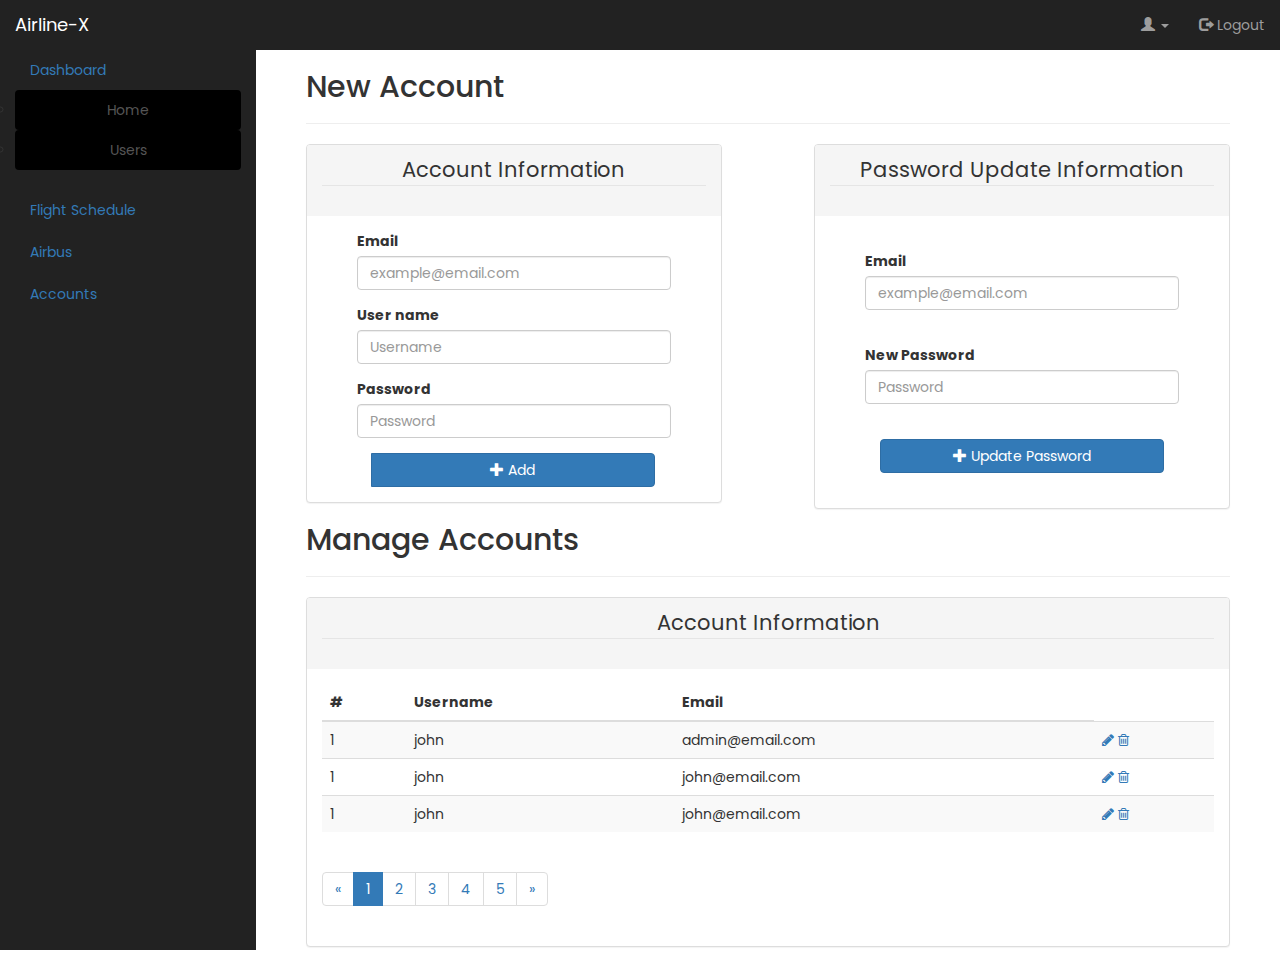
<file: accounts.html>
<!DOCTYPE HTML>

<html>
	<head>
		<title>Accounts</title>
		<meta charset="utf-8">
		<meta name="viewport" content="width=device-width, initial-scale=1">
		<link rel="stylesheet" href="https://maxcdn.bootstrapcdn.com/bootstrap/3.3.7/css/bootstrap.min.css">
		<script src="https://ajax.googleapis.com/ajax/libs/jquery/3.2.1/jquery.min.js"></script>
		<script src="https://maxcdn.bootstrapcdn.com/bootstrap/3.3.7/js/bootstrap.min.js"></script>
		<script src="myjs.js"></script>
		<link rel="stylesheet" href="https://cdnjs.cloudflare.com/ajax/libs/font-awesome/4.7.0/css/font-awesome.min.css">
				<link rel="stylesheet" type="text/css" href="http://fonts.googleapis.com/css?family=Poppins">

		<link rel="stylesheet" href="mycss.css">
		
	</head>
	
	<style type="text/css">
		.affix{
			top:5rem;
		}
		
		body{
position: relative;
		};
		
	</style>
	<body data-spy="scroll" data-target="#myscroll">
				<nav class="navbar navbar-inverse" data-spy="affix"  style="border-radius:0px !important; margin:0;border: 0 ; width: 100%;top:0;z-index: 9999 !important">
					<div class="navbar-header">
						  <a class="navbar-brand" href="index.html">Airline-X</a>
						</div>
						<div class="nav navbar-nav navbar-right">
						<li class="dropdown">
								<a class="dropdown-toggle" data-toggle="dropdown" href="#"><span class="glyphicon glyphicon-user"></span>
									<span class="caret"></span></a>
								<ul class="dropdown-menu" style="padding: 1rem 2rem 1rem 2rem; text-align: center;" >
									<li><a href="#"><b>Admin Name</b></a></li>
									<hr>
									<li><a href="#">View Profile</a></li>
									<li><a href="#">Settings</a></li>
									<hr>
									<li><a href="#">Logout</a></li>
								</ul>
						</li>
						<ul class="nav navbar-nav navbar-right" style="padding: 0 3rem 0 0">
								<li><a href="index.html"><span class="glyphicon glyphicon-log-out"></span> Logout</a></li>
						</ul>
					</div>
					</div>
				</nav>






		<div class="container" data-spy="affix" style="margin: 0;bottom: 0;float: left;top:5rem;width: 20%;height:100%; background-color: #222222">

		  <ul class="nav nav-pills nav-stacked" style="border-radius: 0">
		    <li>
		    	<a href="#" id="m1">Dashboard</a>
		    	<ul id="sub1" style="padding: 0 0 0 0">
		    		<div class="list-group">
					  <li><a href="home.html" class="list-group-item">Home</a></li>
					  <li><a href="user.html" class="list-group-item">Users</a></li>
					</div>
				</ul>
		    </li>
		    <li>
		    	<a href="#" id="m2">Flight Schedule</a>
			    <ul id="sub2" style="padding: 0 0 0 0; display: none;">
			    	<div class="list-group" >
					  <a href="newflight.html" class="list-group-item">Add new Flight</a>
					  <a href="manageflights.html" class="list-group-item">Manage flights</a>
					</div>
			    </ul>
			</li>
			
			<li>
				<a href="#" id="m3">Airbus</a>
			    <ul id="sub3" style="padding: 0 0 0 0; display: none;">
			    	<div class="list-group" >
					  	<a href="newAirbus.html" class="list-group-item">Add new airbus</a>
					  	<a href="newAirbus.html" class="list-group-item">Manage Airbus</a>
					</div>
			    </ul>
			</li>
		    <li>
		    	<a href="#" id="m4">Accounts</a>
		    	<ul id="sub4" style="padding: 0 0 0 0; display: none;">
		 			<div class="list-group">
					  	<a href="accounts.html" class="list-group-item">Create new account</a>
					  	<a href="accounts.html" class="list-group-item">Password Reset</a>
					</div>
		    	</ul>
		    </li>
		  </ul>
		</div>



			<div id="#myscroll" class="container" style="margin-left: 0;margin-top: 5rem; float: right; width:80%; padding: 0 5rem 0 5rem">
				<h2>New Account</h2>
		  		<hr>
				<div  style="width: 100%">
					<div class="panel-group" style="width: 45% ; float: left;">
					  	<div class="panel panel-default">
					    	<div class="panel-heading">
					    		<legend style="text-align: center;">Account Information</legend>
					    	</div>
					    	<div class="panel-body">
					    		<form class="form-horizontal"  style="padding: 0 5rem 0 5rem; width: 100%; inner:100%">
	                                <div class="form-group">
	                                    <label>Email</label>
	                                    <input type="email" class="form-control" placeholder="example@email.com" required>
	                                </div>
	                                <div class="form-group">
	                                    <label>User name</label>
	                                    <input type="text" class="form-control" placeholder="Username" required>
	                                </div>
	                                <div class="form-group">
	                                    <label>Password</label>
	                                    <input type="Password" class="form-control" placeholder="Password" required>
	                                </div>
	                                <div class="input-group-btn" style="margin: 0;padding: 0;">
	                                    <button class="btn btn-primary btn-block" type="submit"><i  class="glyphicon glyphicon-plus"></i> Add</button>
	                                </div>
	                 			</form>
	                 		</div>
	                 	</div>
	                 </div>

	                 <div class="panel-group" style="width: 45% ;float: right;">
					  	<div class="panel panel-default">
					    	<div class="panel-heading">
					    		<legend style="text-align: center;">Password Update Information</legend>
					    	</div>
					    	<div class="panel-body">
					    		<form class="form-horizontal"  style="padding: 0 5rem 0 5rem; width: 100%;">
	                                <div class="form-group">
	                                	<br>
	                                    <label>Email</label>
	                                    <input type="email" class="form-control" placeholder="example@email.com" required>
	                                </div>
	           		                
	                 				<br>
	                                <div class="form-group">
	                                    <label>New Password</label>
	                                    <input type="Password" class="form-control" placeholder="Password" required>
	                                </div>
	                                <br>
	                                <div class="input-group-btn" style="margin: 0;padding: 0;">
	                                    <button class="btn btn-primary btn-block" type="submit"><i  class="glyphicon glyphicon-plus"></i> Update
	                                    Password</button>
	                                </div>
	                                <br>
	                 			</form>
	                 		</div>
	                 	</div>
	                 </div>

	                 <br>
	                 <br>
	                 <h2>Manage Accounts</h2>
		  			<hr>

	                 <div class="panel-group">
					  	<div class="panel panel-default">
					    	<div class="panel-heading">
					    		<legend style="text-align: center;">Account Information</legend>
					    	</div>
					    	<div class="panel-body">
					    		<table class="table table-striped table-hover">
								    <thead>
									    <tr>
									    	<th>#</th>
									        <th>Username</th>
									        <th>Email</th>
									    </tr>
								    </thead>
								    <tbody>
									    <tr>
									    	<td>1</td>
									    	<td>john</td>
									        <td>admin@email.com</td>
									        <td>
										  	<a href=""><i class="fa fa-pencil"></i></a>
										  	<a href="#myModal" role="button" data-toggle="modal"><i class="fa fa-trash-o"></i></a>
									  		</td>
									    </tr>
									    <tr>
									    	<td>1</td>
									    	<td>john</td>
									        <td>john@email.com</td>
									        <td>
										  	<a href=""><i class="fa fa-pencil"></i></a>
										  	<a href="#myModal" role="button" data-toggle="modal"><i class="fa fa-trash-o"></i></a>
									  		</td>
									    </tr>
									    <tr>
									    	<td>1</td>
									    	<td>john</td>
									        <td>john@email.com</td>
									        <td>
										  	<a href=""><i class="fa fa-pencil"></i></a>
										  	<a href="#myModal" role="button" data-toggle="modal"><i class="fa fa-trash-o"></i></a>
									  		</td>
									    </tr>
								    </tbody>
							  	</table>

								  <ul class="pagination">
									  <li ><a href="#">&laquo;</a></li>
									  <li class="active"><a href="#">1</a></li>
									  <li><a href="#">2</a></li>
									  <li><a href="#">3</a></li>
									  <li><a href="#">4</a></li>
									  <li><a href="#">5</a></li>
									  <li><a href="#">&raquo;</a></li>
									</ul>


				             		</div>
				             	</div>
				             </div>
				         </div>
				     </div>


				     <div class="modal small fade" id="myModal" tabindex="-1" role="dialog" aria-labelledby="myModalLabel" aria-hidden="true">
				  <div class="modal-dialog">
					<div class="modal-content">
						<div class="modal-header">
							<button type="button" class="close" data-dismiss="modal" aria-hidden="true">×</button>
							<h3 id="myModalLabel">Delete Confirmation</h3>
						</div>
						<div class="modal-body">
							<p class="error-text"><i class="fa fa-warning modal-icon"></i> Are you sure you want to delete the Account?<br>This cannot be undone.</p>
						</div>
						<div class="modal-footer">
							<button class="btn btn-default" data-dismiss="modal" aria-hidden="true">Cancel</button>
							<button class="btn btn-danger" data-dismiss="modal">Delete</button>
						</div>
					  </div>
					</div>
				</div>

	  
	</body>
</html>
<script type="text/javascript">
			$("#m1").click({param1:"#sub1",param2:"#sub2",param3:"#sub3",param4:"#sub4"},navbar_movment);
	$("#m2").click({param1:"#sub2",param2:"#sub1",param3:"#sub3",param4:"#sub4"},navbar_movment);
	$("#m3").click({param1:"#sub3",param2:"#sub1",param3:"#sub2",param4:"#sub4"},navbar_movment);
	$("#m4").click({param1:"#sub4",param2:"#sub1",param3:"#sub2",param4:"#sub3"},navbar_movment);

		</script>
</file>
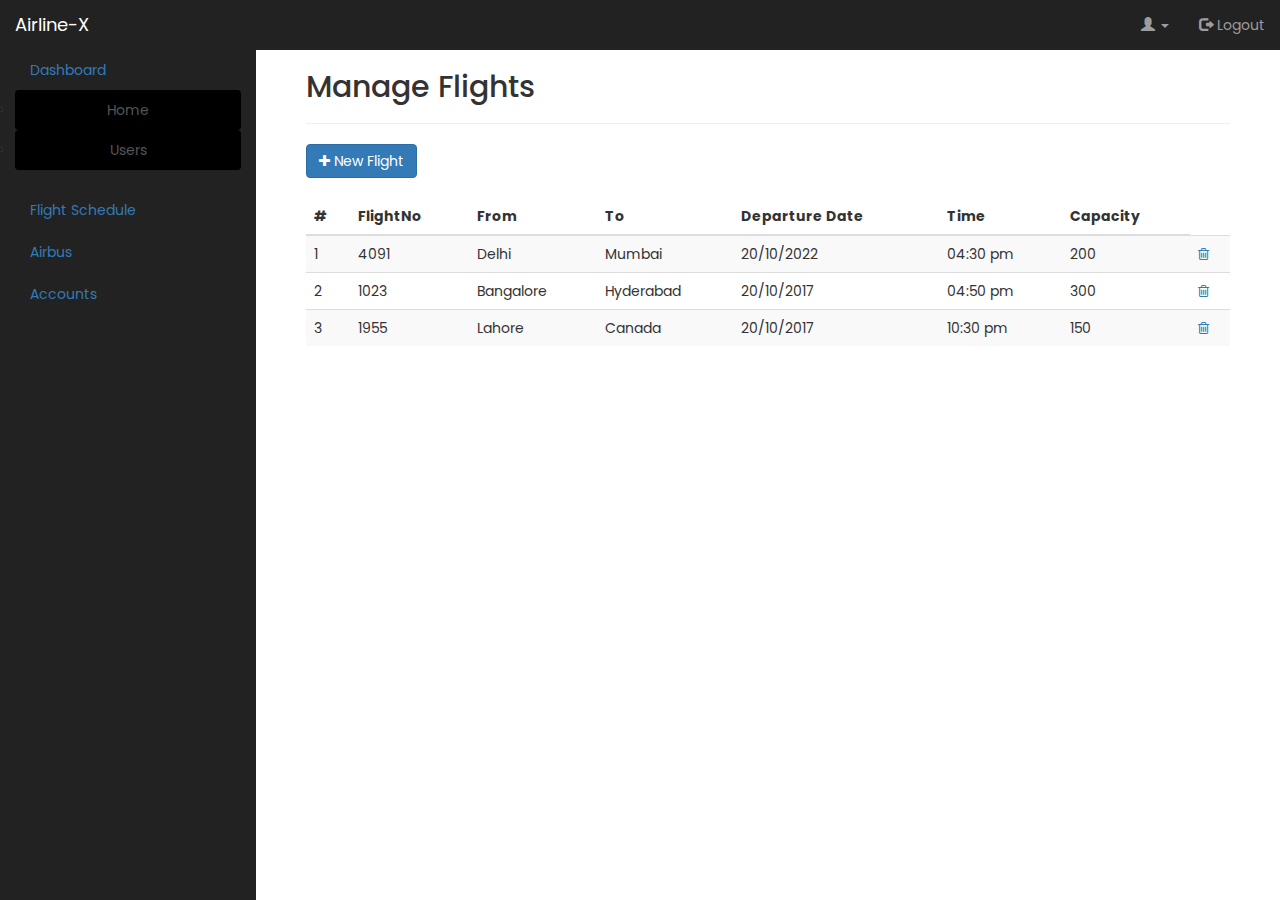
<file: manageflights.html>
<!doctype html>
<html>

	<head>
		<title>Manage Flights</title>
        <meta charset="utf-8">
        <meta name="viewport" content="width=device-width, initial-scale=1">
        <link rel="stylesheet" href="https://maxcdn.bootstrapcdn.com/bootstrap/3.3.7/css/bootstrap.min.css">
        <script src="https://ajax.googleapis.com/ajax/libs/jquery/3.2.1/jquery.min.js"></script>
        <script src="https://maxcdn.bootstrapcdn.com/bootstrap/3.3.7/js/bootstrap.min.js"></script>
        <link rel="stylesheet" href="https://cdnjs.cloudflare.com/ajax/libs/font-awesome/4.7.0/css/font-awesome.min.css">
        		<link rel="stylesheet" type="text/css" href="http://fonts.googleapis.com/css?family=Poppins">

        <link rel="stylesheet" href="mycss.css">
        <script type="text/javascript" src="myjs.js"></script>
    </head>

	<style type="text/css">
		.affix{
			top:5rem;
		}
		
		body{
position: relative;
		};
		
	</style>
	<body data-spy="scroll" data-target="#myscroll">
				<nav class="navbar navbar-inverse" data-spy="affix"  style="border-radius:0px !important; margin:0;border: 0 ; width: 100%;top:0;z-index: 9999 !important">
					<div class="navbar-header">
						  <a class="navbar-brand" href="index.html">Airline-X</a>
						</div>
						<div class="nav navbar-nav navbar-right">
						<li class="dropdown">
								<a class="dropdown-toggle" data-toggle="dropdown" href="#"><span class="glyphicon glyphicon-user"></span>
									<span class="caret"></span></a>
								<ul class="dropdown-menu" style="padding: 1rem 2rem 1rem 2rem; text-align: center;" >
									<li><a href="#"><b>Admin Name</b></a></li>
									<hr>
									<li><a href="#">View Profile</a></li>
									<li><a href="#">Settings</a></li>
									<hr>
									<li><a href="#">Logout</a></li>
								</ul>
						</li>
						<ul class="nav navbar-nav navbar-right" style="padding: 0 3rem 0 0">
								<li><a href="index.html"><span class="glyphicon glyphicon-log-out"></span> Logout</a></li>
						</ul>
					</div>
					</div>
				</nav>
<!--container strat-->

		<div class="container" data-spy="affix" style="margin: 0;bottom: 0;float: left;top:5rem;width: 20%;height:100%; background-color: #222222">

		  <ul class="nav nav-pills nav-stacked" style="border-radius: 0">
		    <li>
		    	<a href="#" id="m1">Dashboard</a>
		    	<ul id="sub1" style="padding: 0 0 0 0">
		    		<div class="list-group">
					  <li><a href="home.html" class="list-group-item">Home</a></li>
					  <li><a href="user.html" class="list-group-item">Users</a></li>
					</div>
				</ul>
		    </li>
		    <li>
		    	<a href="#" id="m2">Flight Schedule</a>
			    <ul id="sub2" style="padding: 0 0 0 0; display: none;">
			    	<div class="list-group" >
					  <a href="newflight.html" class="list-group-item">Add new Flight</a>
					  <a href="manageflights.html" class="list-group-item">Manage flights</a>
					</div>
			    </ul>
			</li>
			
			<li>
				<a href="#" id="m3">Airbus</a>
			    <ul id="sub3" style="padding: 0 0 0 0; display: none;">
			    	<div class="list-group" >
					  	<a href="newAirbus.html" class="list-group-item">Add new airbus</a>
					  	<a href="newAirbus.html" class="list-group-item">Manage Airbus</a>
					</div>
			    </ul>
			</li>
		    <li>
		    	<a href="#" id="m4">Accounts</a>
		    	<ul id="sub4" style="padding: 0 0 0 0; display: none;">
		 			<div class="list-group">
					  	<a href="accounts.html" class="list-group-item">Create new account</a>
					  	<a href="accounts.html" class="list-group-item">Password Reset</a>
					</div>
		    	</ul>
		    </li>
		  </ul>
		</div>


<!--scrooll container start-->

			<div id="#myscroll" class="container" style="margin-left: 0;margin-top: 5rem; float: right; width:80%; padding: 0 5rem 0 5rem">
			<h2>Manage Flights</h2>
			 <hr>
				<div>
					<button class="btn btn-primary"><a href="newflight.html" style="color: white"><i class="fa fa-plus"></i> New Flight</a></button>
				</div>
				<br>
			  	<table class="table table-striped table-hover">
				    <thead>
					    <tr>
					    	<th>#</th>
					        <th>FlightNo</th>
					        <th>From</th>
					        <th>To</th>
					        <th>Departure Date</th>
					        <th>Time</th>
					        <th>Capacity</th>
					    </tr>
				    </thead>
				    <tbody>
					    <tr>
					    	<td>1</td>
					    	<td>4091</td>
					        <td>Delhi</td>
					        <td>Mumbai</td>
					        <td>20/10/2022</td>
					        <td>04:30 pm</td>
					        <td>200</td>
					        <td>
						  
						  	<a href="#myModal" role="button" data-toggle="modal"><i class="fa fa-trash-o"></i></a>
					  		</td>
					    </tr>
					    <tr>
					    	<td>2</td>
					    	<td>1023</td>
					        <td>Bangalore</td>
					        <td>Hyderabad</td>
					        <td>20/10/2017</td>
					        <td>04:50 pm</td>
					        <td>300</td>
					        <td>
						  
						  	<a href="#myModal" role="button" data-toggle="modal"><i class="fa fa-trash-o"></i></a>
					  		</td>
					    </tr>
					    <tr>
					    	<td>3</td>
					    	<td>1955</td>
					        <td>Lahore</td>
					        <td>Canada</td>
					        <td>20/10/2017</td>
					        <td>10:30 pm</td>
					        <td>150</td>
					        <td>
						  
						  	<a href="#myModal" role="button" data-toggle="modal"><i class="fa fa-trash-o"></i></a>
					  		</td>
					    </tr>
				    </tbody>
			  </table>
			</div>

				<div class="modal small fade" id="myModal" tabindex="-1" role="dialog" aria-labelledby="myModalLabel" aria-hidden="true">
				  <div class="modal-dialog">
					<div class="modal-content">
						<div class="modal-header">
							<button type="button" class="close" data-dismiss="modal" aria-hidden="true">×</button>
							<h3 id="myModalLabel">Delete Confirmation</h3>
						</div>
						<div class="modal-body">
							<p class="error-text"><i class="fa fa-warning modal-icon"></i> Are you sure you want to delete the Flight?<br>This cannot be undone.</p>
						</div>
						<div class="modal-footer">
							<button class="btn btn-default" data-dismiss="modal" aria-hidden="true">Cancel</button>
							<button class="btn btn-danger" data-dismiss="modal">Delete</button>
						</div>
					  </div>
					</div>
				</div>

	  
	</body>
</html>










<script type="text/javascript">
			$("#m1").click({param1:"#sub1",param2:"#sub2",param3:"#sub3",param4:"#sub4"},navbar_movment);
	$("#m2").click({param1:"#sub2",param2:"#sub1",param3:"#sub3",param4:"#sub4"},navbar_movment);
	$("#m3").click({param1:"#sub3",param2:"#sub1",param3:"#sub2",param4:"#sub4"},navbar_movment);
	$("#m4").click({param1:"#sub4",param2:"#sub1",param3:"#sub2",param4:"#sub3"},navbar_movment);

		</script>
</file>
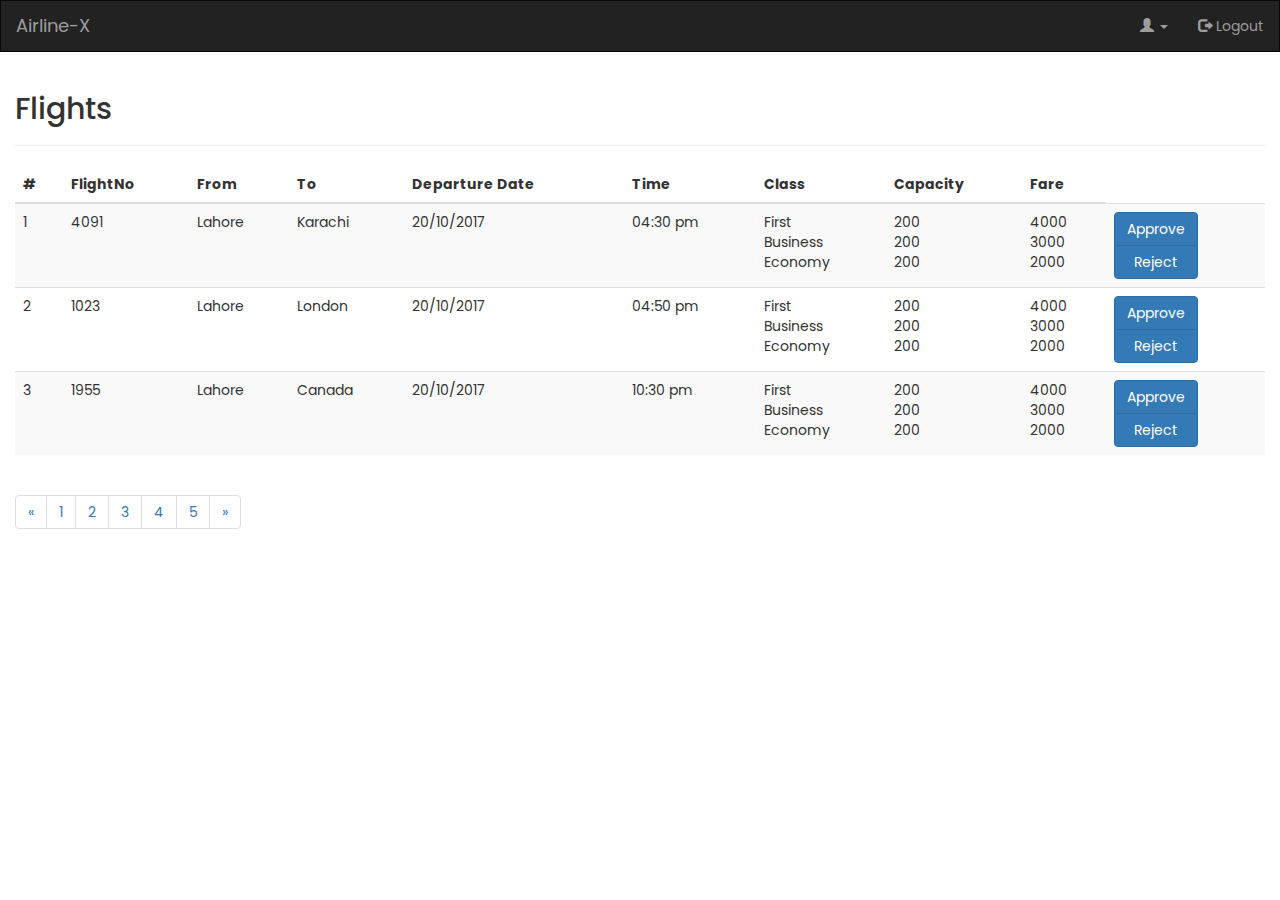
<file: manager.html>
<!DOCTYPE HTML>

<html>
	<head>
		<title>Manager</title>
		<meta charset="utf-8">
		<meta name="viewport" content="width=device-width, initial-scale=1">
		<link rel="stylesheet" href="https://maxcdn.bootstrapcdn.com/bootstrap/3.3.7/css/bootstrap.min.css">
		<script src="https://ajax.googleapis.com/ajax/libs/jquery/3.2.1/jquery.min.js"></script>
		<script src="https://maxcdn.bootstrapcdn.com/bootstrap/3.3.7/js/bootstrap.min.js"></script>
		<script src="myjs.js"></script>
		<link rel="stylesheet" href="https://cdnjs.cloudflare.com/ajax/libs/font-awesome/4.7.0/css/font-awesome.min.css">
				<link rel="stylesheet" type="text/css" href="http://fonts.googleapis.com/css?family=Poppins">

		<link rel="stylesheet" href="mycss.css">
		<script type="text/javascript" src="myjs.js"></script>
	</head>

	<body>

				<nav class="navbar navbar-inverse" style="border-radius:0px">
					<div class="navbar-header">
						  <a class="navbar-brand" href="index.html">Airline-X</a>
						</div>
						<div class="nav navbar-nav navbar-right">
						<li class="dropdown">
								<a class="dropdown-toggle" data-toggle="dropdown" href="#"><span class="glyphicon glyphicon-user"></span>
									<span class="caret"></span></a>
								<ul class="dropdown-menu" style="padding: 1rem 2rem 1rem 2rem; text-align: center;" >
									<li><a href="#"><b>Manager Name</b></a></li>
									<hr>
									<li><a href="#">View Profile</a></li>
									<li><a href="#">Settings</a></li>
									<hr>
									<li><a href="#">Logout</a></li>
								</ul>
						</li>
						<ul class="nav navbar-nav navbar-right" style="padding: 0 3rem 0 0">
								<li><a href="index.html"><span class="glyphicon glyphicon-log-out"></span> Logout</a></li>
						</ul>
					</div>
					</div>
				</nav>
			<div class="container-fluid" style="width: 100%">
			<h2>Flights</h2>
		  	<hr>
			  	<table class="table table-striped table-hover">
				    <thead>
					    <tr>
					    	<th>#</th>
					        <th>FlightNo</th>
					        <th>From</th>
					        <th>To</th>
					        <th>Departure Date</th>
					        <th>Time</th>
					        <th>Class</th>
					        <th>Capacity</th>
					        <th>Fare</th>
					    </tr>
				    </thead>
				    <tbody>
					    <tr>
					    	<td>1</td>
					    	<td>4091</td>
					        <td>Lahore</td>
					        <td>Karachi</td>
					        <td>20/10/2017</td>
					        <td>04:30 pm</td>
					        <td>First<br>Business<br>Economy</td>
					        <td>200<br>200<br>200</td>
					        <td>4000<br>3000<br>2000</td>
					        
					        <td>
						  	<div class="btn-group-vertical">
								<button class="btn btn-primary">Approve</button>
								<button class="btn btn-primary">Reject</button>
							</div>
					  		</td>
					    </tr>
					    <tr>
					    	<td>2</td>
					    	<td>1023</td>
					        <td>Lahore</td>
					        <td>London</td>
					        <td>20/10/2017</td>
					        <td>04:50 pm</td>
					        <td>First<br>Business<br>Economy</td>
					        <td>200<br>200<br>200</td>
					        <td>4000<br>3000<br>2000</td>
					        <td>
						  	<div class="btn-group-vertical">
								<button class="btn btn-primary">Approve</button>
								<button class="btn btn-primary">Reject</button>
							</div>
					  		</td>
					    </tr>
					    <tr>
					    	<td>3</td>
					    	<td>1955</td>
					        <td>Lahore</td>
					        <td>Canada</td>
					        <td>20/10/2017</td>
					        <td>10:30 pm</td>
					        <td>First<br>Business<br>Economy</td>
					        <td>200<br>200<br>200</td>
					        <td>4000<br>3000<br>2000</td>
					        <td>
						  	<div class="btn-group-vertical">
								<button class="btn btn-primary">Approve</button>
								<button class="btn btn-primary">Reject</button>
							</div>
					  		</td>
					    </tr>
				    </tbody>
			  </table>

				  <ul class="pagination">
					  <li><a href="#">&laquo;</a></li>
					  <li><a href="#">1</a></li>
					  <li><a href="#">2</a></li>
					  <li><a href="#">3</a></li>
					  <li><a href="#">4</a></li>
					  <li><a href="#">5</a></li>
					  <li><a href="#">&raquo;</a></li>
					</ul>
				</div>
			</div>

				<div class="modal small fade" id="myModal" tabindex="-1" role="dialog" aria-labelledby="myModalLabel" aria-hidden="true">
				  <div class="modal-dialog">
					<div class="modal-content">
						<div class="modal-header">
							<button type="button" class="close" data-dismiss="modal" aria-hidden="true">×</button>
							<h3 id="myModalLabel">Delete Confirmation</h3>
						</div>
						<div class="modal-body">
							<p class="error-text"><i class="fa fa-warning modal-icon"></i> Are you sure you want to delete the user?<br>This cannot be undone.</p>
						</div>
						<div class="modal-footer">
							<button class="btn btn-default" data-dismiss="modal" aria-hidden="true">Cancel</button>
							<button class="btn btn-danger" data-dismiss="modal">Delete</button>
						</div>
					  </div>
					</div>
				</div>
	  
	</body>
</html>
</file>
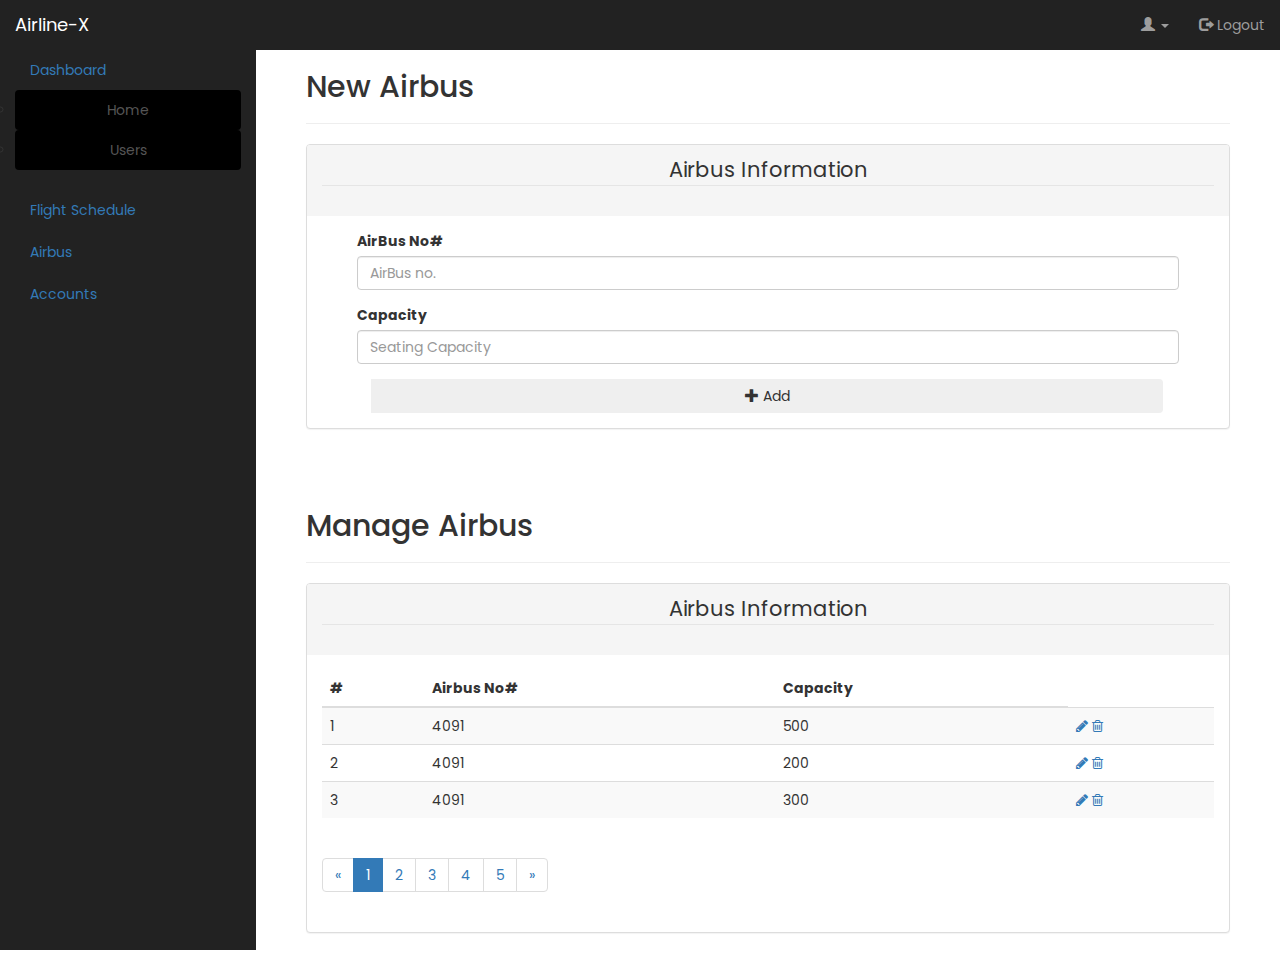
<file: newAirbus.html>
<!DOCTYPE HTML>

<html>
	<head>
		<title>AirBus</title>
		<meta charset="utf-8">
		<meta name="viewport" content="width=device-width, initial-scale=1">
		<link rel="stylesheet" href="https://maxcdn.bootstrapcdn.com/bootstrap/3.3.7/css/bootstrap.min.css">
		<script src="https://ajax.googleapis.com/ajax/libs/jquery/3.2.1/jquery.min.js"></script>
		<script src="https://maxcdn.bootstrapcdn.com/bootstrap/3.3.7/js/bootstrap.min.js"></script>
		<script src="myjs.js"></script>
		<link rel="stylesheet" href="https://cdnjs.cloudflare.com/ajax/libs/font-awesome/4.7.0/css/font-awesome.min.css">
		<link rel="stylesheet" type="text/css" href="http://fonts.googleapis.com/css?family=Poppins">


		<link rel="stylesheet" href="mycss.css">
		
	</head>
	
	<style type="text/css">
		.affix{
			top:5rem;
		}
		
		body{
position: relative;
		};
		
	</style>
	<body data-spy="scroll" data-target="#myscroll">
				<nav class="navbar navbar-inverse" data-spy="affix"  style="border-radius:0px !important; margin:0;border: 0 ; width: 100%;top:0;z-index: 9999 !important">
					<div class="navbar-header">
						  <a class="navbar-brand" href="index.html">Airline-X</a>
						</div>
						<div class="nav navbar-nav navbar-right">
						<li class="dropdown">
								<a class="dropdown-toggle" data-toggle="dropdown" href="#"><span class="glyphicon glyphicon-user"></span>
									<span class="caret"></span></a>
								<ul class="dropdown-menu" style="padding: 1rem 2rem 1rem 2rem; text-align: center;" >
									<li><a href="#"><b>Admin Name</b></a></li>
									<hr>
									<li><a href="#">View Profile</a></li>
									<li><a href="#">Settings</a></li>
									<hr>
									<li><a href="#">Logout</a></li>
								</ul>
						</li>
						<ul class="nav navbar-nav navbar-right" style="padding: 0 3rem 0 0">
								<li><a href="index.html"><span class="glyphicon glyphicon-log-out"></span> Logout</a></li>
						</ul>
					</div>
					</div>
				</nav>






		<div class="container" data-spy="affix" style="margin: 0;bottom: 0;float: left;top:5rem;width: 20%;height:100%; background-color: #222222">

		  <ul class="nav nav-pills nav-stacked" style="border-radius: 0">
		    <li>
		    	<a href="#" id="m1">Dashboard</a>
		    	<ul id="sub1" style="padding: 0 0 0 0">
		    		<div class="list-group">
					  <li><a href="home.html" class="list-group-item">Home</a></li>
					  <li><a href="user.html" class="list-group-item">Users</a></li>
					</div>
				</ul>
		    </li>
		    <li>
		    	<a href="#" id="m2">Flight Schedule</a>
			    <ul id="sub2" style="padding: 0 0 0 0; display: none;">
			    	<div class="list-group" >
					  <a href="newflight.html" class="list-group-item">Add new Flight</a>
					  <a href="manageflights.html" class="list-group-item">Manage flights</a>
					</div>
			    </ul>
			</li>
			
			<li>
				<a href="#" id="m3">Airbus</a>
			    <ul id="sub3" style="padding: 0 0 0 0; display: none;">
			    	<div class="list-group" >
					  	<a href="newAirbus.html" class="list-group-item">Add new airbus</a>
					  	<a href="newAirbus.html" class="list-group-item">Manage Airbus</a>
					</div>
			    </ul>
			</li>
		    <li>
		    	<a href="#" id="m4">Accounts</a>
		    	<ul id="sub4" style="padding: 0 0 0 0; display: none;">
		 			<div class="list-group">
					  	<a href="accounts.html" class="list-group-item">Create new account</a>
					  	<a href="accounts.html" class="list-group-item">Password Reset</a>
					</div>
		    	</ul>
		    </li>
		  </ul>
		</div>



			<div id="#myscroll" class="container" style="margin-left: 0;margin-top: 5rem; float: right; width:80%; padding: 0 5rem 0 5rem">
				<h2>New Airbus</h2>
		  		<hr>
				<div  style="width: 100%">
					<div class="panel-group">
					  	<div class="panel panel-default">
					    	<div class="panel-heading">
					    		<legend style="text-align: center;">Airbus Information</legend>
					    	</div>
					    	<div class="panel-body">
					    		<form class="form-horizontal"  style="padding: 0 5rem 0 5rem; width: 100%; inner:100%">
	                                <div class="form-group">
	                                    <label>AirBus No#</label>
	                                    <input type="number" class="form-control" placeholder="AirBus no." required>
	                                </div>
	                                <div class="form-group">
	                                    <label>Capacity</label>
	                                    <input type="number" class="form-control" placeholder="Seating Capacity" min="0" required>
	                                </div>
	                                <div class="input-group-btn" style="margin: 0;padding: 0;">
	                                    <button class="btn btn-block" type="submit"><i  class="glyphicon glyphicon-plus"></i> Add</button>
	                                </div>
	                 			</form>
	                 		</div>
	                 	</div>
	                 </div>

	                 <br>
	                 <br>
	                 <h2>Manage Airbus</h2>
		  			<hr>

	                 <div class="panel-group">
					  	<div class="panel panel-default">
					    	<div class="panel-heading">
					    		<legend style="text-align: center;">Airbus Information</legend>
					    	</div>
					    	<div class="panel-body">
					    		<table class="table table-striped table-hover">
								    <thead>
									    <tr>
									    	<th>#</th>
									        <th>Airbus No#</th>
									        <th>Capacity</th>
									    </tr>
								    </thead>
								    <tbody>
									    <tr>
									    	<td>1</td>
									    	<td>4091</td>
									        <td>500</td>
									        <td>
										  	<a href=""><i class="fa fa-pencil"></i></a>
										  	<a href="#myModal" role="button" data-toggle="modal"><i class="fa fa-trash-o"></i></a>
									  		</td>
									    </tr>
									    <tr>
									    	<td>2</td>
									    	<td>4091</td>
									        <td>200</td>
									        <td>
										  	<a href=""><i class="fa fa-pencil"></i></a>
										  	<a href="#myModal" role="button" data-toggle="modal"><i class="fa fa-trash-o"></i></a>
									  		</td>
									    </tr>
									    <tr>
									    	<td>3</td>
									    	<td>4091</td>
									        <td>300</td>
									        <td>
										  	<a href=""><i class="fa fa-pencil"></i></a>
										  	<a href="#myModal" role="button" data-toggle="modal"><i class="fa fa-trash-o"></i></a>
									  		</td>
									    </tr>
								    </tbody>
							  	</table>

								  <ul class="pagination">
									  <li ><a href="#">&laquo;</a></li>
									  <li class="active"><a href="#">1</a></li>
									  <li><a href="#">2</a></li>
									  <li><a href="#">3</a></li>
									  <li><a href="#">4</a></li>
									  <li><a href="#">5</a></li>
									  <li><a href="#">&raquo;</a></li>
									</ul>


				             		</div>
				             	</div>
				             </div>
				         </div>
				     </div>


				     <div class="modal small fade" id="myModal" tabindex="-1" role="dialog" aria-labelledby="myModalLabel" aria-hidden="true">
				  <div class="modal-dialog">
					<div class="modal-content">
						<div class="modal-header">
							<button type="button" class="close" data-dismiss="modal" aria-hidden="true">×</button>
							<h3 id="myModalLabel">Delete Confirmation</h3>
						</div>
						<div class="modal-body">
							<p class="error-text"><i class="fa fa-warning modal-icon"></i> Are you sure you want to delete the Airbus?<br>This cannot be undone.</p>
						</div>
						<div class="modal-footer">
							<button class="btn btn-default" data-dismiss="modal" aria-hidden="true">Cancel</button>
							<button class="btn btn-danger" data-dismiss="modal">Delete</button>
						</div>
					  </div>
					</div>
				</div>

	  
	</body>
</html>
<script type="text/javascript">
			$("#m1").click({param1:"#sub1",param2:"#sub2",param3:"#sub3",param4:"#sub4"},navbar_movment);
	$("#m2").click({param1:"#sub2",param2:"#sub1",param3:"#sub3",param4:"#sub4"},navbar_movment);
	$("#m3").click({param1:"#sub3",param2:"#sub1",param3:"#sub2",param4:"#sub4"},navbar_movment);
	$("#m4").click({param1:"#sub4",param2:"#sub1",param3:"#sub2",param4:"#sub3"},navbar_movment);

		</script>
</file>
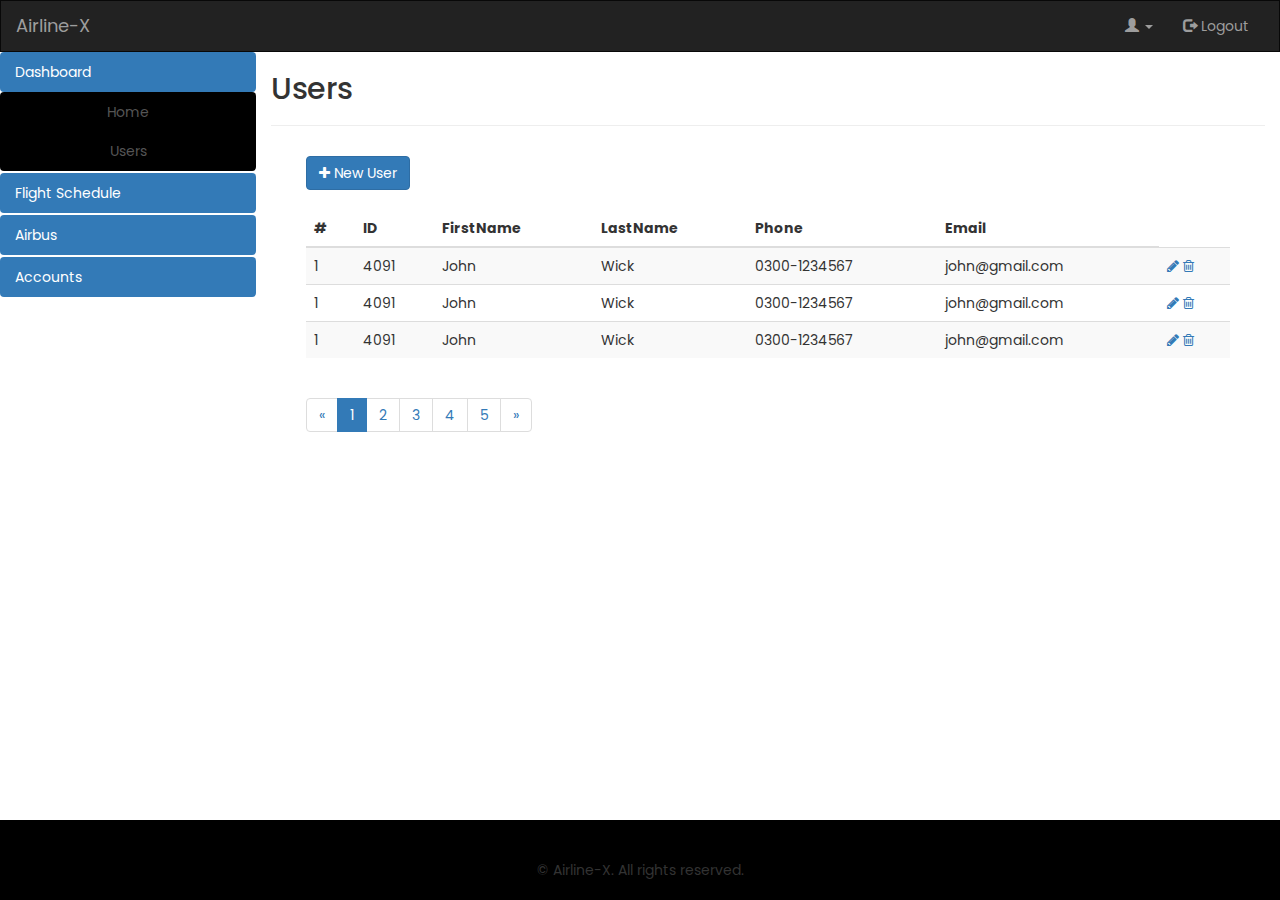
<file: user.html>
<!doctype html>
<html>

	<head>
		<title>Users</title>
        <meta charset="utf-8">
        <meta name="viewport" content="width=device-width, initial-scale=1">
        <link rel="stylesheet" href="https://maxcdn.bootstrapcdn.com/bootstrap/3.3.7/css/bootstrap.min.css">
        <script src="https://ajax.googleapis.com/ajax/libs/jquery/3.2.1/jquery.min.js"></script>
        <script src="https://maxcdn.bootstrapcdn.com/bootstrap/3.3.7/js/bootstrap.min.js"></script>
        <link rel="stylesheet" href="https://cdnjs.cloudflare.com/ajax/libs/font-awesome/4.7.0/css/font-awesome.min.css">
        		<link rel="stylesheet" type="text/css" href="http://fonts.googleapis.com/css?family=Poppins">

        <link rel="stylesheet" href="mycss.css">
        <script type="text/javascript" src="myjs.js"></script>
    </head>
	
	<body>


			<nav class="navbar navbar-inverse" style="border-radius:0px !important; margin-bottom: 0">
                <div class="container-fluid">
                    <div class="navbar-header">
                      <button type="button" class="navbar-toggle" data-toggle="collapse" data-target="#myNavbar">
                        <span class="icon-bar"></span>                       
                      </button>
                      <a class="navbar-brand" href="#">Airline-X</a>
                    </div>
                    <div class="collapse navbar-collapse" id="myNavbar">
                        <ul class="nav navbar-nav navbar-right">
                            <li class="dropdown">
								<a class="dropdown-toggle" data-toggle="dropdown" href="#"><span class="glyphicon glyphicon-user"></span>
									<span class="caret"></span></a>
								<ul class="dropdown-menu" style="padding: 1rem 2rem 1rem 2rem; text-align: center;" >
									<li><a href="#"><b>Admin Name</b></a></li>
									<hr>
									<li><a href="#">View Profile</a></li>
									<li><a href="#">Settings</a></li>
									<hr>
									<li><a href="#">Logout</a></li>
								</ul>
							</li>
                            <li><a href="index.html"><span class="glyphicon glyphicon-log-out"></span> Logout</a></li>
                        </ul>
                    </div>  
                </div>
            </nav>

<div class="container-fluid" style="margin: 0 0 0 0; padding: 0 0 0 0">

		<div class="container-fluid" style="margin-left: 0;margin-right:0;padding: 0 0 0 0;width: 20%; float: left;">
		  <ul class="nav nav-pills nav-stacked" style="width:100%;">
		    <li class="active">
		    	<a href="#" id="m1">Dashboard</a>
		    	<ul id="sub1" style="padding: 0 0 0 0">
		    		<div class="list-group" style="text-align: center;margin: 0">
					  <a href="home.html" class="list-group-item">Home</a>
					  <a href="user.html" class="list-group-item">Users</a>
					</div>
				</ul>
		    </li>
		    
		    <li  class="active">
		    	<a href="#" id="m2">Flight Schedule</a>
			    <ul id="sub2" style="padding: 0 0 0 0; display: none;">
			    	<div class="list-group" style="margin: 0;text-align: center;">
					  <a href="newflight.html" class="list-group-item">Add new Flight</a>
					  <a href="manageflights.html" class="list-group-item ">Manage flights</a>
					</div>
			    </ul>
			</li>
			
			<li  class="active">
				<a href="#" id="m3">Airbus</a>
			    <ul id="sub3" style="padding: 0 0 0 0; display: none;">
			    	<div class="list-group" style="margin: 0;text-align: center;">
					  	<a href="newAirbus.html" class="list-group-item">Add new airbus</a>
					  	<a href="newAirbus.html" class="list-group-item">Manage Airbus</a>
					</div>
			    </ul>
			</li>
		    <li  class="active">
		    	<a href="#" id="m4">Accounts</a>
		    	<ul id="sub4" style="padding: 0 0 0 0; display: none;">
		 			<div class="list-group" style="margin: 0;text-align: center;">
					  	<a href="accounts.html" class="list-group-item">Create new account</a>
					  	<a href="accounts.html" class="list-group-item">Password Reset</a>
					</div>
		    	</ul>
		    </li>
		  </ul>
		</div>


		
				<div class="container-fluid" style="float: right; width: 80%">
				<h2>Users</h2>
			  	<hr>
				</div>
			<div class="container" style="margin-left: 0; float: right; width:80%; margin-top: 10px; padding: 0 5rem 0 5rem">
				<div>
					<button class="btn btn-primary"><i class="fa fa-plus"></i> New User</button>
				</div>
				<br>
			  	<table class="table table-striped table-hover">
				    <thead>
					    <tr>
					    	<th>#</th>
					        <th>ID</th>
					        <th>FirstName</th>
					        <th>LastName</th>
					        <th>Phone</th>
					        <th>Email</th>
					    </tr>
				    </thead>
				    <tbody>
					    <tr>
					    	<td>1</td>
					    	<td>4091</td>
					        <td>John</td>
					        <td>Wick</td>
					        <td>0300-1234567</td>
					        <td>john@gmail.com</td>
					        <td>
						  	<a href=""><i class="fa fa-pencil"></i></a>
						  	<a href="#myModal" role="button" data-toggle="modal"><i class="fa fa-trash-o"></i></a>
					  		</td>
					    </tr>
					    <tr>
					    	<td>1</td>
					    	<td>4091</td>
					        <td>John</td>
					        <td>Wick</td>
					        <td>0300-1234567</td>
					        <td>john@gmail.com</td>
					        <td>
						  	<a href=""><i class="fa fa-pencil"></i></a>
						  	<a href="#myModal" role="button" data-toggle="modal"><i class="fa fa-trash-o"></i></a>
					  		</td>
					    </tr>
					    <tr>
					    	<td>1</td>
					    	<td>4091</td>
					        <td>John</td>
					        <td>Wick</td>
					        <td>0300-1234567</td>
					        <td>john@gmail.com</td>
					        <td>
						  	<a href=""><i class="fa fa-pencil"></i></a>
						  	<a href="#myModal" role="button" data-toggle="modal"><i class="fa fa-trash-o"></i></a>
					  		</td>
					    </tr>
				    </tbody>
			  </table>

				  <ul class="pagination">
					  <li ><a href="#">&laquo;</a></li>
					  <li class="active"><a href="#">1</a></li>
					  <li><a href="#">2</a></li>
					  <li><a href="#">3</a></li>
					  <li><a href="#">4</a></li>
					  <li><a href="#">5</a></li>
					  <li><a href="#">&raquo;</a></li>
					</ul>
			</div>
		</div>

				<div class="modal small fade" id="myModal" tabindex="-1" role="dialog" aria-labelledby="myModalLabel" aria-hidden="true">
				  <div class="modal-dialog">
					<div class="modal-content">
						<div class="modal-header">
							<button type="button" class="close" data-dismiss="modal" aria-hidden="true">×</button>
							<h3 id="myModalLabel">Delete Confirmation</h3>
						</div>
						<div class="modal-body">
							<p class="error-text"><i class="fa fa-warning modal-icon"></i> Are you sure you want to delete the user?<br>This cannot be undone.</p>
						</div>
						<div class="modal-footer">
							<button class="btn btn-default" data-dismiss="modal" aria-hidden="true">Cancel</button>
							<button class="btn btn-danger" data-dismiss="modal">Delete</button>
						</div>
					  </div>
					</div>
				</div>

				<!-- Footer -->
			<footer id="footer" class="container-fluid" style="position: absolute;bottom: 0">
				<div class="copyright">
					&copy; Airline-X. All rights reserved.
				</div>
			</footer>


	  
	</body>
</html>

<script type="text/javascript">
			$("#m1").click({param1:"#sub1",param2:"#sub2",param3:"#sub3",param4:"#sub4"},navbar_movment);
	$("#m2").click({param1:"#sub2",param2:"#sub1",param3:"#sub3",param4:"#sub4"},navbar_movment);
	$("#m3").click({param1:"#sub3",param2:"#sub1",param3:"#sub2",param4:"#sub4"},navbar_movment);
	$("#m4").click({param1:"#sub4",param2:"#sub1",param3:"#sub2",param4:"#sub3"},navbar_movment);

		</script>
</file>
<file: mycss.css>
body{
			font-family: 'Poppins', sans-serif;

		}
.carousel-caption {
    top: 20% !important;
    bottom: auto;
    text-size:24px;
	}
	.carousel-caption h2 {
    font-size: 9rem;
    margin-bottom: 0;
    color: #FFF;
    font-weight: 300;
}
	.carousel-caption p {
	 color: rgba(255, 255, 255, 0.65);
    text-transform: uppercase;
    font-size: 3rem;
    font-weight: 300;
    margin: 0;
    padding-bottom: 1.75rem;
    letter-spacing: .25rem;
	}
	 header{
		color: white;
	}
	#footer {
		padding: 4rem 0 2rem 0 ;
		background: #000;
		text-align: center;
		width: 100% !important;
		bottom: 0;
	}
	ul.icons li {
				display: inline-block;
				padding: 0 2rem 0 0;
				font-size: 36px;
			}
	.background-wrapper {
			background-color: #000;
			color: #bfbfbf;
			
			background-size: cover;
			background-attachment: fixed;
			background-position: center;
			position: relative;
		}
		.panel-transparent {
        background: none;

        border-radius: 0;
        border:none;
    }
    .panel-transparent .panel-heading{
        background: rgba(122, 130, 136, 0.6)!important;
        
    }
    .panel-transparent .panel-body{
        background:rgba(46,51,56,0.4)!important;
    }
    .trans-input-area{
       background-color:rgba(0,0,0,0.4) !important;
       border:none !important;
       color: #fff;
    };
    /*list groups*/
    .list-group
	{
		margin: 0;
	}
	.list-group-item{
		margin: none;
		border: none;
		border-radius: 0;
		background-color: black;
		text-align: center;
	};
</file>
